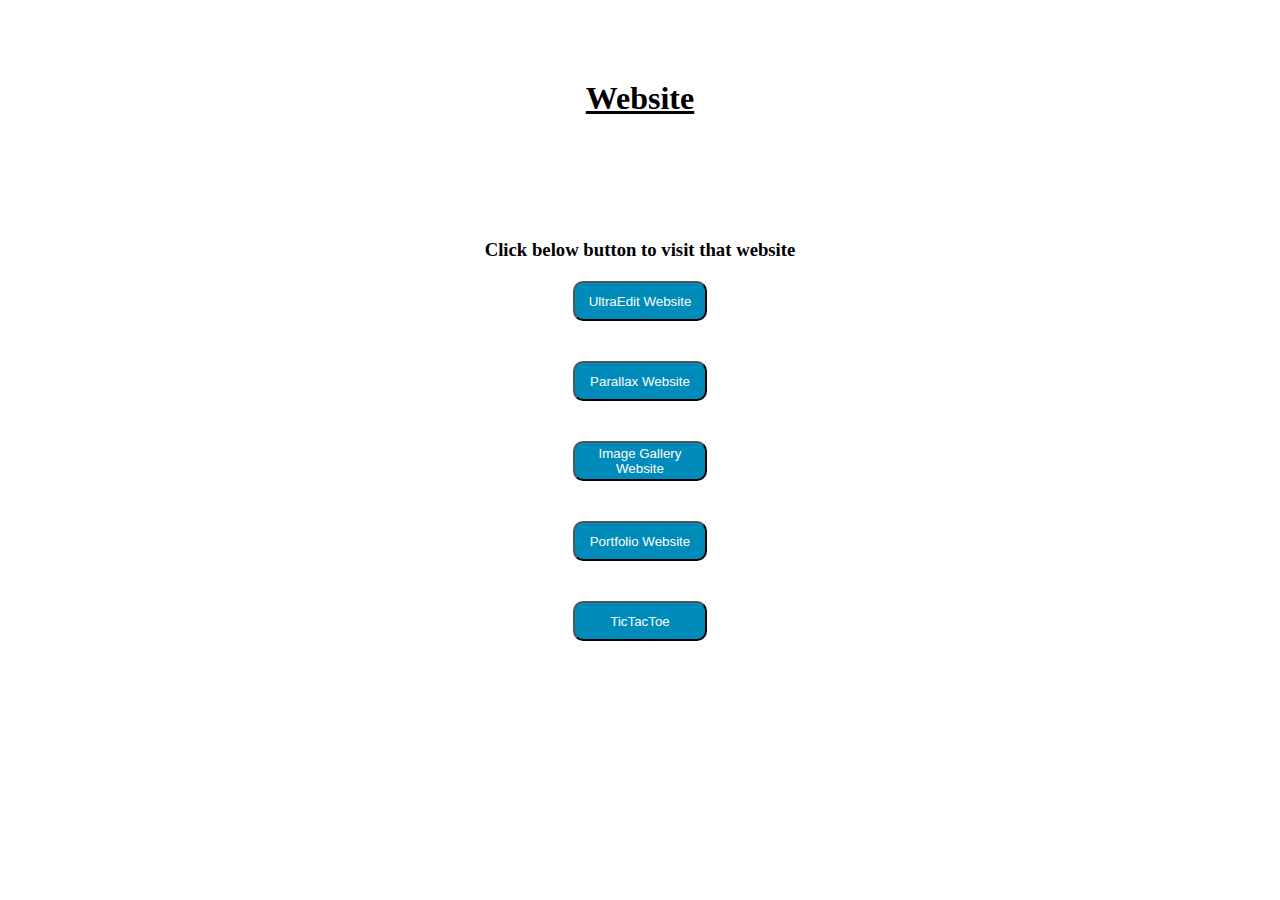
<file: index.html>
<!DOCTYPE html>
<html lang="en">

<head>
    <meta charset="UTF-8">
    <meta name="viewport" content="width=device-width, initial-scale=1.0">
    <title>Website opener</title>
    <style>
        * {
            margin: 0;
            padding: 0;
            box-sizing: border-box;
        }

        #wrapper {
            display: flex;
            flex-direction: column;
            align-items: center;
            justify-content: center;
            height: 100vh;
            width: 100vw;
            background-image: url(https://img.freepik.com/free-photo/painting-mountain-lake-with-mountain-background_188544-9126.jpg);
            background-attachment: fixed;
            background-size: cover;
            background-position-x: center;
        }

        h1 {
            position: absolute;
            text-decoration: underline;
            top: 5rem;
        }

        button {
            margin: 20px;
            background-color: #008CBA;
            height: 3em;
            width: 10em;
            border-radius: 10px;
            border: 1px solis black;
            color: white;
            transition-duration: 0.4s;
        }

        button:hover {
            background-color: #04AA6D;
            color: white;
            box-shadow: 0 12px 16px 0 rgba(0, 0, 0, 0.24), 0 17px 50px 0 rgba(0, 0, 0, 0.19);
            cursor: pointer;
        }

        a {
            text-decoration: none;
        }
    </style>
</head>

<body>
    <div id="wrapper">

        <h1>Website</h1>

        <h3>Click below button to visit that website</h3>

        <div>
            <a href="https://soum3n0.github.io/myrepo/UltraEdit%20Website/">
                <button>UltraEdit Website</button>
            </a>
        </div>

        <div>
            <a href="https://soum3n0.github.io/myrepo/Parallax%20website/">
                <button>Parallax Website</button>
            </a>
        </div>
        
        <div>
            <a href="https://soum3n0.github.io/myrepo/Image%20gallery%20website/">
                <button>Image Gallery Website</button>
            </a>
        </div>

        <div>
            <a href="https://soum3n0.github.io/myrepo/Portfolio%20Website/">
                <button>Portfolio Website</button>
            </a>
        </div>
        <div>
            <a href="https://soum3n0.github.io/myrepo/TicTacToe/">
                <button>TicTacToe</button>
            </a>
        </div>
    </div>

</body>

</html>
</file>
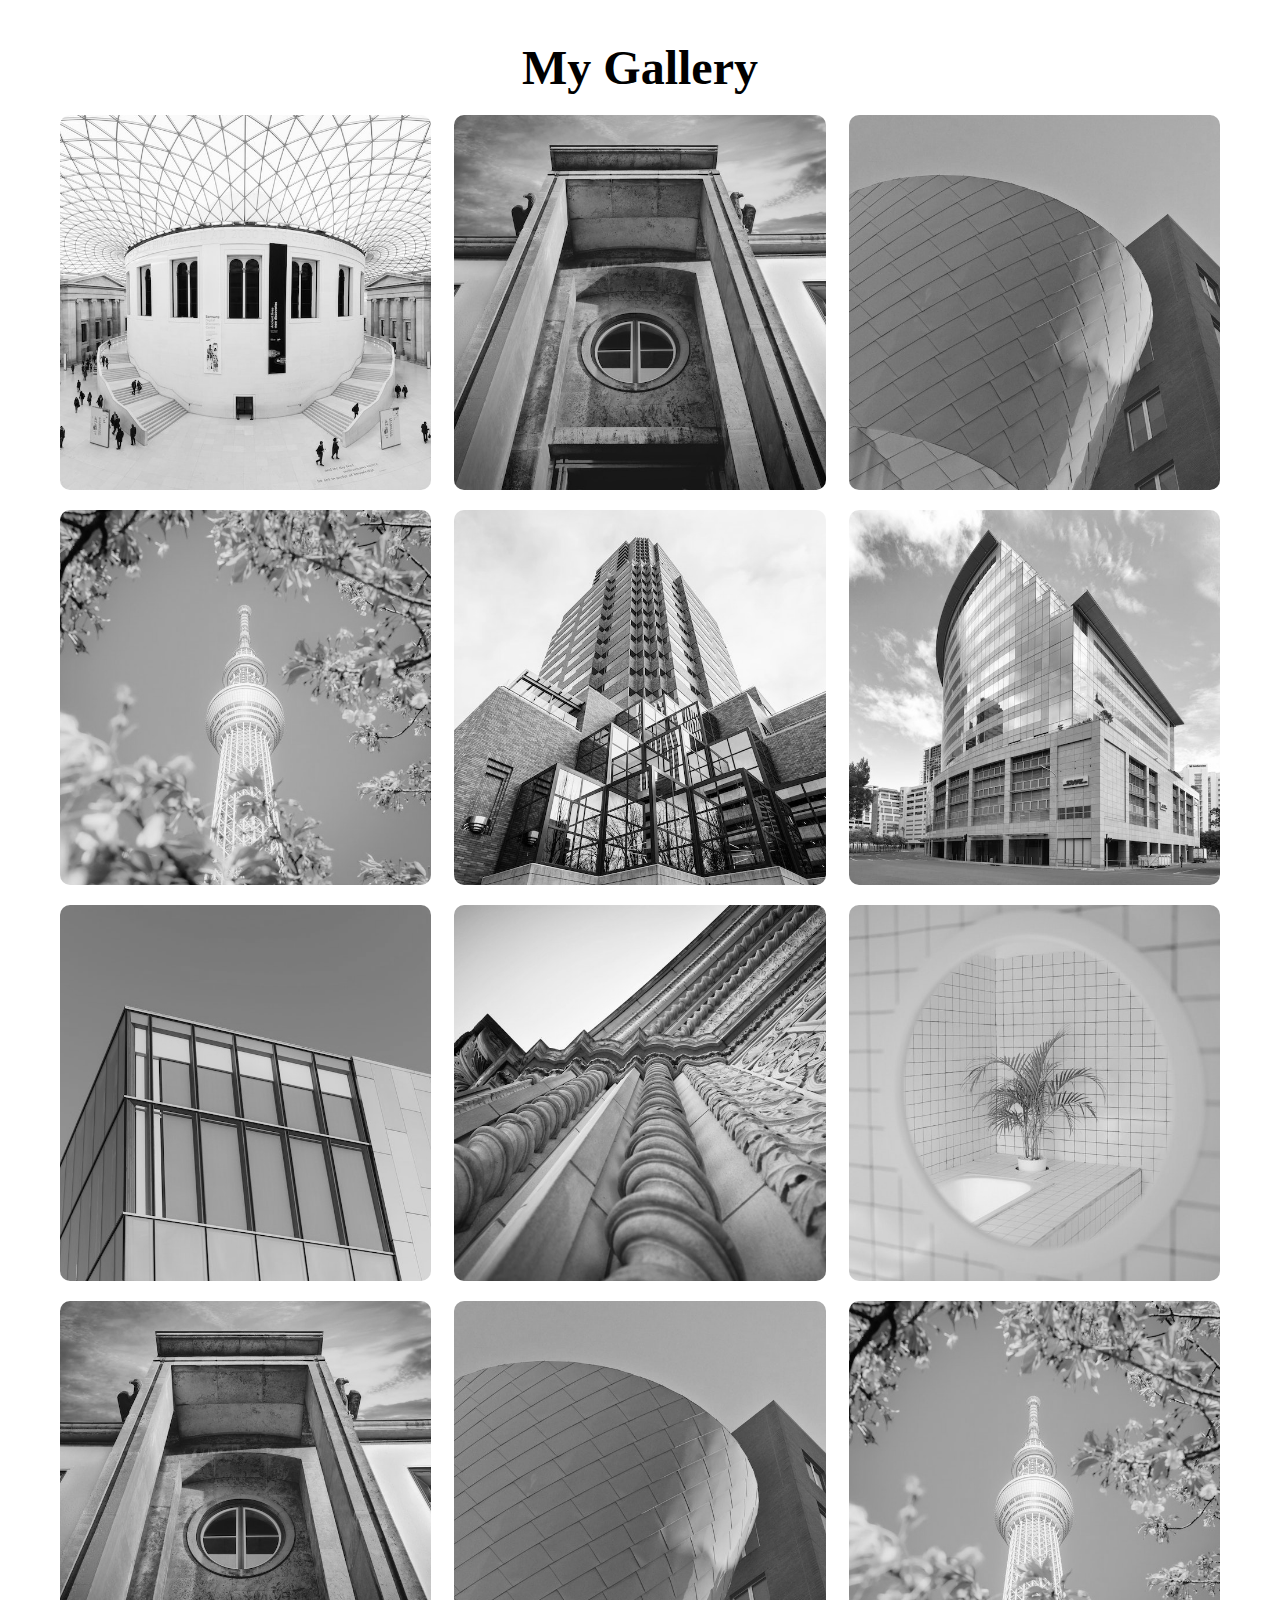
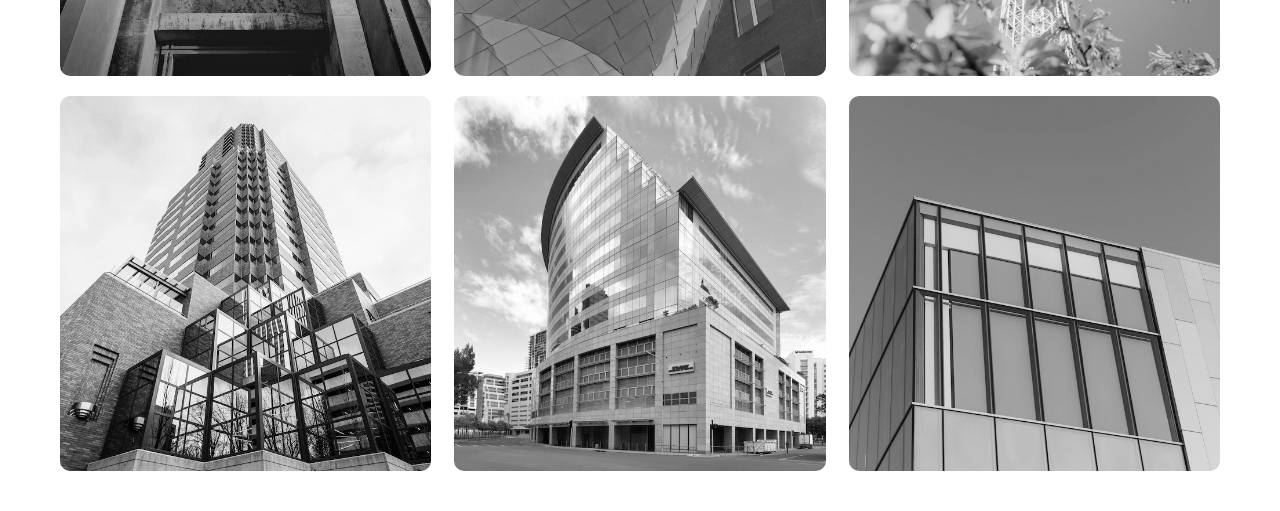
<file: Image gallery website/index.html>
<!DOCTYPE html>
<html lang="en">
<head>
    <meta charset="UTF-8">
    <meta name="viewport" content="width=device-width, initial-scale=1.0">
    <title>Image Gallery</title>
    <link rel="stylesheet" href="style.css">
    <link rel="shortcut icon" href="favicon.ico" type="image/x-icon">
</head>
<body>
    <div class="container">
        <h1>My Gallery</h1>
        <div class="image">
            <figure class="box">
                <img src="img/image1.jpg">
                <figcaption>Image 1</figcaption>
            </figure>
            <figure class="box">
                <img src="img/image2.jpeg">
                <figcaption>Image 2</figcaption>
            </figure>
            <figure class="box">
                <img src="img/image3.jpeg">
                <figcaption>Image 3</figcaption>
            </figure>
            <figure>
                <img src="img/image4.jpeg">
                <figcaption>Image 4</figcaption>
            </figure>
            <figure>
                <img src="img/image5.jpeg">
                <figcaption>Image 5</figcaption>
            </figure>
            <figure>
                <img src="img/image6.jpeg">
                <figcaption>Image 6</figcaption>
            </figure>
            <figure>
                <img src="img/image7.jpeg">
                <figcaption>Image 7</figcaption>
            </figure>
            <figure>
                <img src="img/image8.jpeg">
                <figcaption>Image 8</figcaption>
            </figure>
            <figure>
                <img src="img/image9.jpeg">
                <figcaption>Image 9</figcaption>
            </figure>
            <figure>
                <img src="img/image10.jpg">
                <figcaption>Image 10</figcaption>
            </figure>
            <figure>
                <img src="img/image11.jpg">
                <figcaption>Image 11</figcaption>
            </figure>
            <figure>
                <img src="img/image12.jpg">
                <figcaption>Image 12</figcaption>
            </figure>
            <figure>
                <img src="img/image13.jpg">
                <figcaption>Image 13</figcaption>
            </figure>
            <figure>
                <img src="img/image14.jpg">
                <figcaption>Image 14</figcaption>
            </figure>
            <figure>
                <img src="img/image15.jpg">
                <figcaption>Image 15</figcaption>
            </figure>
        </div>
    </div>
</body>
</html>
</file>
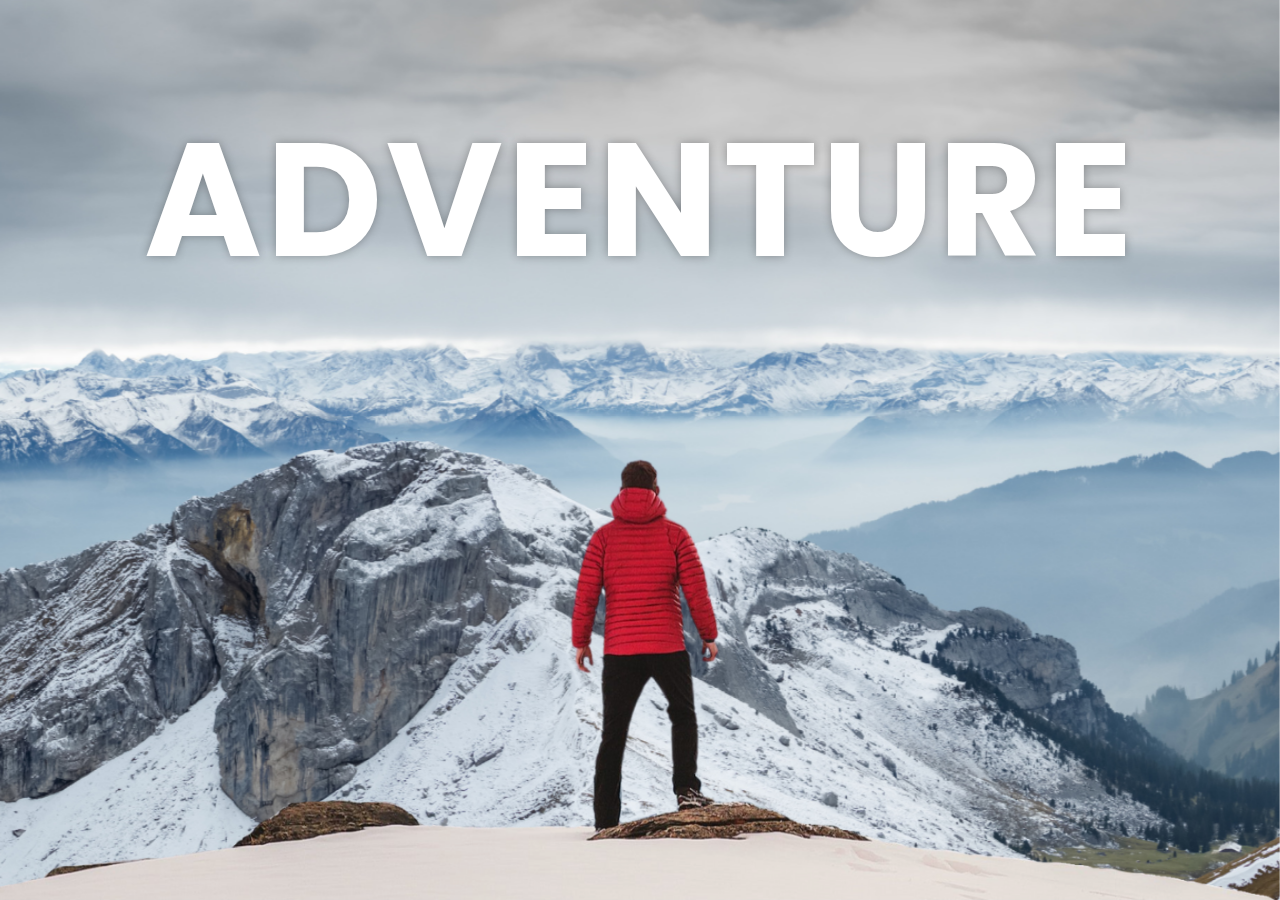
<file: Parallax website/index.html>
<!DOCTYPE html>
<html lang="en">
<head>
    <meta charset="UTF-8">
    <meta name="viewport" content="width=device-width, initial-scale=1.0">
    <title>Parallax</title>
    <link rel="stylesheet" href="style.css">
    <!-- <style>
        @import url('https://fonts.googleapis.com/css2?family=Poppins:ital,wght@0,100;0,200;0,300;0,400;0,500;0,600;0,700;0,800;0,900;1,100;1,200;1,300;1,400;1,500;1,600;1,700;1,800;1,900&display=swap');
    </style> -->
</head>
<body>
    <div id="wrapper">

        <div class="container">
            <img src="background.png" alt="backgroundimage" class="background">
            <img src="foreground.png" alt="foreground" class="foreground">
            <h1>ADVENTURE</h1>
        </div>

        <section>
            <div>
                <h2 class="adv">Adventure Time!</h2>
            </div>
            <p>Lorem ipsum dolor sit amet consectetur, adipisicing elit. Qui necessitatibus commodi alias? Veritatis, eligendi nisi. Amet exercitationem, recusandae dolore corrupti laborum aperiam repellendus natus voluptatem quam atque aliquam beatae. Odit deserunt nisi optio eveniet? Aliquam possimus molestiae, ullam illum accusamus autem accusantium! Voluptate laboriosam eum saepe ex veritatis est? Numquam eaque autem labore provident dolorum, velit omnis mollitia eos adipisci!
                <br><br>
                Lorem, ipsum dolor sit amet consectetur adipisicing elit. Ad, itaque hic tempore rem eveniet sed repudiandae molestiae magnam aut quod consequatur, harum, totam beatae fugiat ipsam? Explicabo, blanditiis quod similique fugiat fugit ea expedita deleniti doloribus, delectus perferendis, tempore amet maiores libero sapiente voluptatem reprehenderit? Illum alias commodi cupiditate corporis mollitia ab quaerat, ipsum est excepturi vitae a sunt optio.
            </p>
            

            <div class="bg bg1">
                <h2>BIKING</h2>
            </div>
            <p>Lorem ipsum dolor sit amet consectetur, adipisicing elit. Qui necessitatibus commodi alias? Veritatis, eligendi nisi. Amet exercitationem, recusandae dolore corrupti laborum aperiam repellendus natus voluptatem quam atque aliquam beatae. Odit deserunt nisi optio eveniet? Aliquam possimus molestiae, ullam illum accusamus autem accusantium! Voluptate laboriosam eum saepe ex veritatis est? Numquam eaque autem labore provident dolorum, velit omnis mollitia eos adipisci!
                <br><br>
                Lorem, ipsum dolor sit amet consectetur adipisicing elit. Ad, itaque hic tempore rem eveniet sed repudiandae molestiae magnam aut quod consequatur, harum, totam beatae fugiat ipsam? Explicabo, blanditiis quod similique fugiat fugit ea expedita deleniti doloribus, delectus perferendis, tempore amet maiores libero sapiente voluptatem reprehenderit? Illum alias commodi cupiditate corporis mollitia ab quaerat, ipsum est excepturi vitae a sunt optio.
            </p>
            

            <div class="bg bg2">
                <h2>PARA GLIDING</h2>
            </div>
            <p>Lorem ipsum dolor sit amet consectetur, adipisicing elit. Qui necessitatibus commodi alias? Veritatis, eligendi nisi. Amet exercitationem, recusandae dolore corrupti laborum aperiam repellendus natus voluptatem quam atque aliquam beatae. Odit deserunt nisi optio eveniet? Aliquam possimus molestiae, ullam illum accusamus autem accusantium! Voluptate laboriosam eum saepe ex veritatis est? Numquam eaque autem labore provident dolorum, velit omnis mollitia eos adipisci!
                <br><br>
                Lorem, ipsum dolor sit amet consectetur adipisicing elit. Ad, itaque hic tempore rem eveniet sed repudiandae molestiae magnam aut quod consequatur, harum, totam beatae fugiat ipsam? Explicabo, blanditiis quod similique fugiat fugit ea expedita deleniti doloribus, delectus perferendis, tempore amet maiores libero sapiente voluptatem reprehenderit? Illum alias commodi cupiditate corporis mollitia ab quaerat, ipsum est excepturi vitae a sunt optio.
            </p>
            

            <div class="bg bg3">
                <h2>SURFING</h2>
            </div>
            <p>Lorem ipsum dolor sit amet consectetur, adipisicing elit. Qui necessitatibus commodi alias? Veritatis, eligendi nisi. Amet exercitationem, recusandae dolore corrupti laborum aperiam repellendus natus voluptatem quam atque aliquam beatae. Odit deserunt nisi optio eveniet? Aliquam possimus molestiae, ullam illum accusamus autem accusantium! Voluptate laboriosam eum saepe ex veritatis est? Numquam eaque autem labore provident dolorum, velit omnis mollitia eos adipisci!
                <br><br>
                Lorem, ipsum dolor sit amet consectetur adipisicing elit. Ad, itaque hic tempore rem eveniet sed repudiandae molestiae magnam aut quod consequatur, harum, totam beatae fugiat ipsam? Explicabo, blanditiis quod similique fugiat fugit ea expedita deleniti doloribus, delectus perferendis, tempore amet maiores libero sapiente voluptatem reprehenderit? Illum alias commodi cupiditate corporis mollitia ab quaerat, ipsum est excepturi vitae a sunt optio.
            </p>
        </section>


    </div>
    
</body>
</html>
</file>
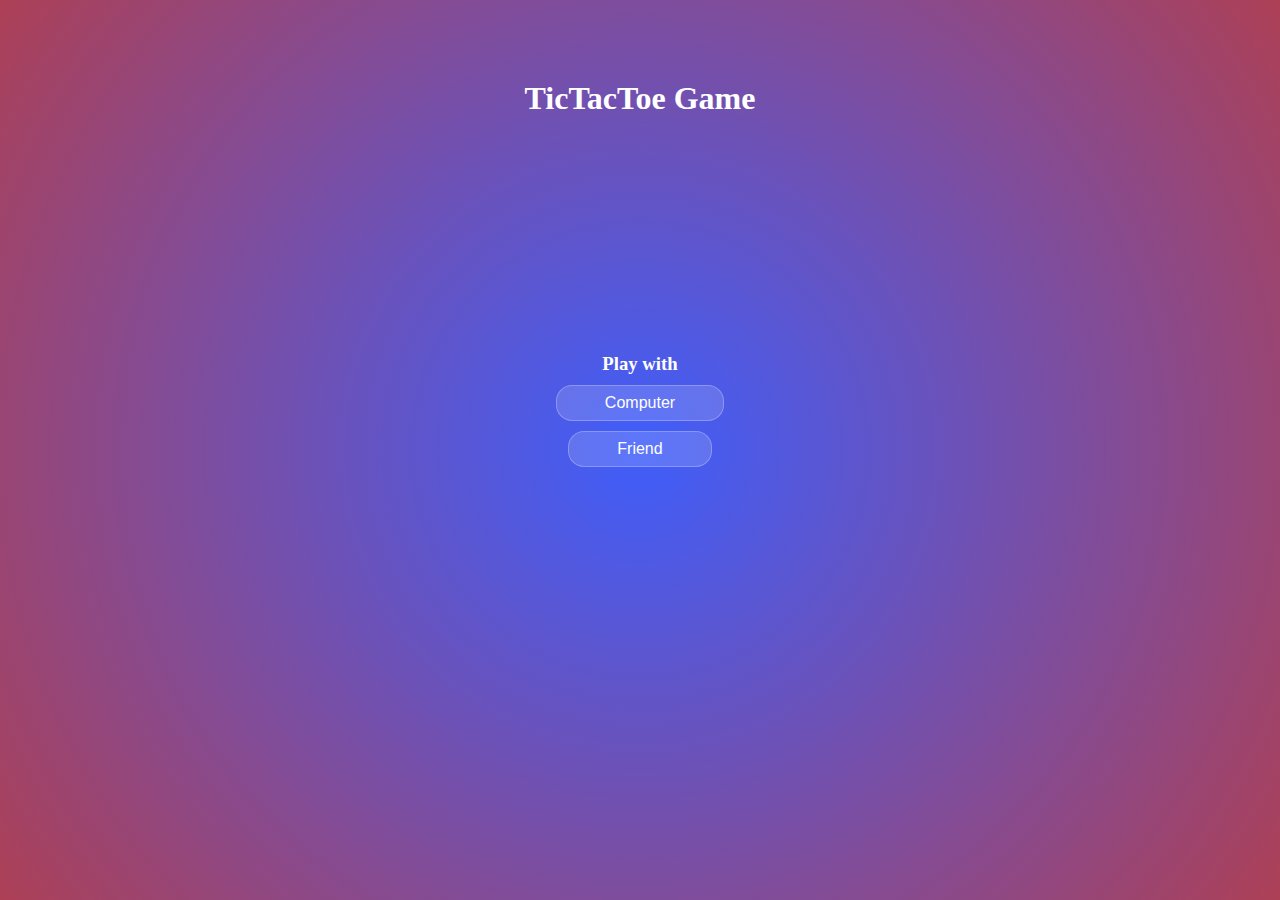
<file: TicTacToe/index.html>
<!DOCTYPE html>
<html lang="en">

<head>
    <meta charset="UTF-8">
    <meta name="viewport" content="width=device-width, initial-scale=1.0">
    <title>TicTacToe</title>
    <link rel="stylesheet" href="./style.css">
</head>

<body>
    <div class="wrapper">
        <div class="home-screen">
            <h1>TicTacToe Game</h1>

            <div class="game-mode">
                <h3>Play with</h3>
                <button class="btn game-mode-computer">Computer</button>
                <button class="btn game-mode-friend">Friend</button>
            </div>
        </div>

        <div class="game-screen">
            <p class="game-info"></p>

            <div class="tic-tac-toe">
                <div class="box border-right border-down"></div>
                <div class="box border-right border-down"></div>
                <div class="box border-down"></div>
                <div class="box border-right border-down"></div>
                <div class="box border-right border-down"></div>
                <div class="box border-down"></div>
                <div class="box border-right"></div>
                <div class="box border-right"></div>
                <div class="box"></div>
            </div>

            <div class="game-over-container">
                <p class="game-over-text"></p>
                <button class="btn new-game">New Game</button>
            </div>
        </div>
    </div>

    <script src="./script.js"></script>
</body>

</html>
</file>
<file: Image gallery website/style.css>
*{
    margin: 0;
    padding: 0;
    box-sizing: border-box;
}
.container{
    padding: 20px;
    margin: 0 auto;
    max-width: 1200px;
}

h1{
    text-align: center;
    margin: 20px 0;
    margin-bottom: 20px;
    font-size: 3rem;
}
.image{
    display: flex;
    flex-wrap: wrap;
    justify-content: space-between;
}
figure{
    width: 32%;
    position: relative;
    margin-bottom: 20px;
    border-radius: 10px;
    overflow: hidden;
}

img{
    height: 100%;
    width: 100%;
    filter: grayscale(100%);
    box-shadow: 0 0 20px #333;
}

figure:hover{
    filter: drop-shadow(0 0 10px #333);
    transition: 0.5s;
    transform: scale(1.03);
}
figure:hover img{
    filter: grayscale(0);
}
figcaption{
    position: absolute;
    left: 0;
    bottom: 0;
    padding: 25px;
    height: 20px;
    width: 100%;
    font-weight: 500;
    font-size: 16px;
    color: #fff;
    opacity: 0;
    border-radius: 0 0 10px 10px;
    background: linear-gradient(0deg, rgba(0,0,0,0.5) 0%, rgba(255,255,255,0) 100%);
}
figure:hover figcaption{
    opacity: 1;
    transform: scale(1.03);
}
</file>
<file: Parallax website/style.css>
@import url('https://fonts.googleapis.com/css2?family=Poppins:ital,wght@0,100;0,200;0,300;0,400;0,500;0,600;0,700;0,800;0,900;1,100;1,200;1,300;1,400;1,500;1,600;1,700;1,800;1,900&display=swap');
*{
    margin: 0;
    padding: 0;
    box-sizing: border-box;
    font-family: "Poppins", sans-serif;
}


#wrapper{
    height: 100vh;
    overflow-x: hidden;
    overflow-y: auto;
    perspective: 10px;
}

.container{
    position:relative;
    display: flex;
    justify-content: center;
    align-items: center;
    height: 100%;
    transform-style: preserve-3d;
    z-index: -1;
}

.background{
    transform: translateZ(-20px) scale(4);
}

.foreground{
    transform: translateZ(-10px) scale(2);
}

.background, .foreground{
    position: absolute;
    object-fit: cover;
    height: 100%;
    width: 100%;
    z-index: -1;
}

h1{
    position: absolute;
    top: 5rem;
    color: white;
    font-size: 10rem;
    letter-spacing: 4px;
    text-shadow: 0 0 10px rgba(0, 0, 0, 0.3);
}

section{
    color: white;
    background-color: black;
    padding: 5rem 0;
}

.adv{
    font-size: 5rem;
    padding: 0 10rem;
}

p{
    font-size: 1.5rem;
    padding: 0 10rem;
    margin: 5rem 0;
}

.bg1{
    background-image: url(sport-1.jpg);
}
.bg2{
    background-image: url(sport-2.jpg);
}
.bg3{
    background-image: url(sport-3.jpg);
}


.bg{
    position: relative;
    background-attachment: fixed;
    width: 100%;
    height: 500px;
    background-position: center;
    background-size: cover;
}

.bg h2{
    position: absolute;
    color: black;    
    background-color: white;
    padding: 0.5rem 2.5rem;
    top: 50%;
    left: 50%;
    transform: translateX(-50%) translateY(-50%);
    font-size: 3.5rem;
    font-weight: 600;
}
</file>
<file: TicTacToe/style.css>
*,
*::before,
*::after{
    margin: 0;
    padding: 0;
    box-sizing: border-box;
}

.wrapper{
    height: 100vh;
    width: 100vw;
    background: radial-gradient(circle, rgba(63,94,251,1) 0%, rgba(173,64,86,1) 100%);
    position: relative;
}

.home-screen{
    position: absolute;
    height: 100%;
    width: 100%;
    display: grid;
    grid-template-rows: 1fr 2fr;
    padding-top: 5rem;
    justify-content: center;
    color: white;
    z-index: -1;
}

.home-screen.active{
    z-index: 1;
}

.game-mode{
    display: flex;
    flex-direction: column;
    align-items: center;
    gap: 10px;   
}

.game-screen{
    height: 100%;
    width: 100%;
    display: grid;
    place-items: center;
    position: absolute;
    z-index: -1;
}

.game-screen.active{
    z-index: 1;
}


.game-info{
    color: white;
    background-color: rgba(255, 255, 255, 0.15);
    border-radius: 1rem;
    border: 1px solid rgba(255, 255, 255, 0.25);
    padding: 0.5rem 3rem;
    text-align: center;
    position: absolute;
    top: 3rem;
}

.tic-tac-toe{
    display: grid;
    grid-template-columns: repeat(3, 1fr);
    width: 90%;
    max-width: 20rem;
    background-color: rgba(255, 255, 255, 0.15);
    border-radius: 1rem;
    border: 1px solid rgba(255, 255, 255, 0.25);
    padding: 2rem;
    aspect-ratio: 1/1;
}

.box{
    width: 100%;
    aspect-ratio: 1/1;
    cursor: pointer;
    font-size: 3rem;
    color: white;
    display: flex;
    align-items: center;
    justify-content: center;
}

.border-right{
    border-right: 2px solid white;
}

.border-down{
    border-bottom: 2px solid white;
}

.btn{
    color: white;
    background-color: rgba(255, 255, 255, 0.15);
    border-radius: 1rem;
    border: 1px solid rgba(255, 255, 255, 0.25);
    padding: 0.5rem 3rem;
    cursor: pointer;
    font-size: 1rem;
}

.game-over-text{
    color: #54e229;
    font-size: 3rem;
}

.win{
    background-color: rgba(0, 255, 0, 0.3);
}

.game-over-container{
    position: absolute;
    display: flex;
    flex-direction: column;
    gap: 5rem;
    align-items: center;
    justify-content: center;
    width: 22rem;
    border-radius: 3rem;
    background-color: rgba(85, 85, 7, 0.75);
    aspect-ratio: 1/1;
    border: 1px solid rgba(255, 255, 255, 0.25);
    transition: all 0.3s ease-in-out;
    transform: scale(0);
}

.game-over-container.active{
    transform: scale(1);
}
</file>
